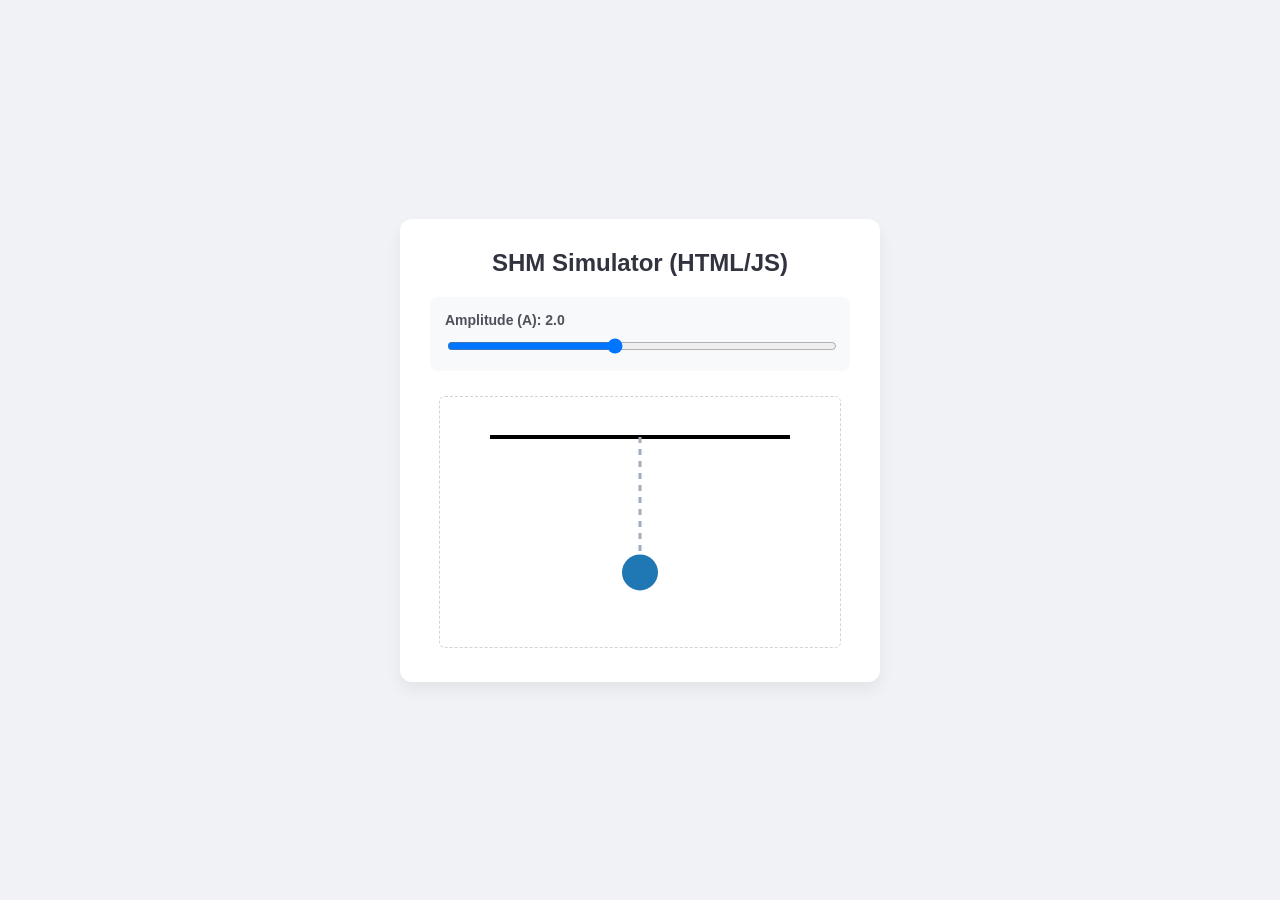
<file: index.html>
<!DOCTYPE html>
<html lang="th">
<head>
    <meta charset="UTF-8">
    <meta name="viewport" content="width=device-width, initial-scale=1.0">
    <title>SHM Simulator (Traditional Web)</title>
    <link rel="stylesheet" href="style.css">
</head>
<body>
    <div class="container">
        <h2>SHM Simulator (HTML/JS)</h2>
        
        <div class="controls">
            <div class="control-group">
                <label for="amp">Amplitude (A): <span id="ampVal">2.0</span></label>
                <input type="range" id="amp" min="0.5" max="4.0" step="0.1" value="2.0">
            </div>
        </div>
        
        <canvas id="simCanvas" width="400" height="250"></canvas>
    </div>

    <script src="script.js"></script>
</body>
</html>
</file>
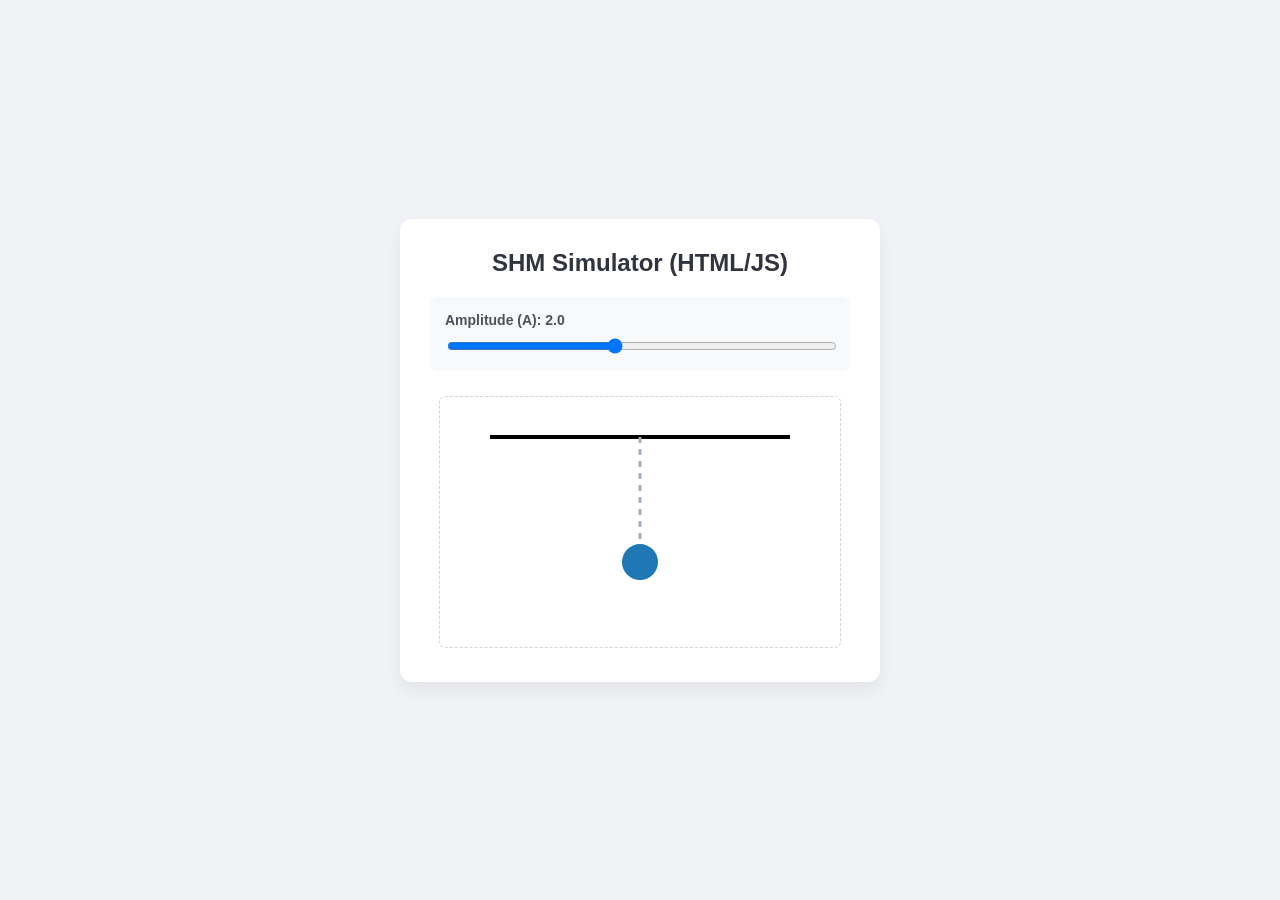
<file: index.html.html>
<!DOCTYPE html>
<html lang="th">
<head>
    <meta charset="UTF-8">
    <meta name="viewport" content="width=device-width, initial-scale=1.0">
    <title>SHM Simulator (Traditional Web)</title>
    <link rel="stylesheet" href="style.css">
</head>
<body>
    <div class="container">
        <h2>SHM Simulator (HTML/JS)</h2>
        
        <div class="controls">
            <div class="control-group">
                <label for="amp">Amplitude (A): <span id="ampVal">2.0</span></label>
                <input type="range" id="amp" min="0.5" max="4.0" step="0.1" value="2.0">
            </div>
        </div>
        
        <canvas id="simCanvas" width="400" height="250"></canvas>
    </div>

    <script src="script.js"></script>
</body>
</html>
</file>
<file: style.css>
/* รีเซ็ตค่าเริ่มต้นและตั้งค่าพื้นหลังหน้าเว็บ */
body {
    font-family: 'Segoe UI', Tahoma, Geneva, Verdana, sans-serif;
    background-color: #f0f2f6;
    display: flex;
    justify-content: center;
    align-items: center;
    height: 100vh;
    margin: 0;
}

/* กล่องข้อความสีขาวตรงกลาง */
.container {
    background: white;
    padding: 30px;
    border-radius: 12px;
    box-shadow: 0 8px 16px rgba(0,0,0,0.06);
    text-align: center;
    width: 420px;
}

h2 {
    color: #31333f;
    margin-top: 0;
    margin-bottom: 20px;
}

/* จัดแต่งโซน Slider */
.controls {
    margin-bottom: 25px;
    background: #f8f9fa;
    padding: 15px;
    border-radius: 8px;
}

.control-group {
    display: flex;
    flex-direction: column;
    align-items: flex-start;
}

label {
    font-size: 14px;
    color: #4f515a;
    font-weight: 600;
    margin-bottom: 8px;
}

input[type="range"] {
    width: 100%;
    cursor: pointer;
}

/* จัดแต่งกระดานวาดรูป Canvas */
canvas {
    border: 1px dashed #cfd4da;
    border-radius: 6px;
    background: #ffffff;
}
</file>
